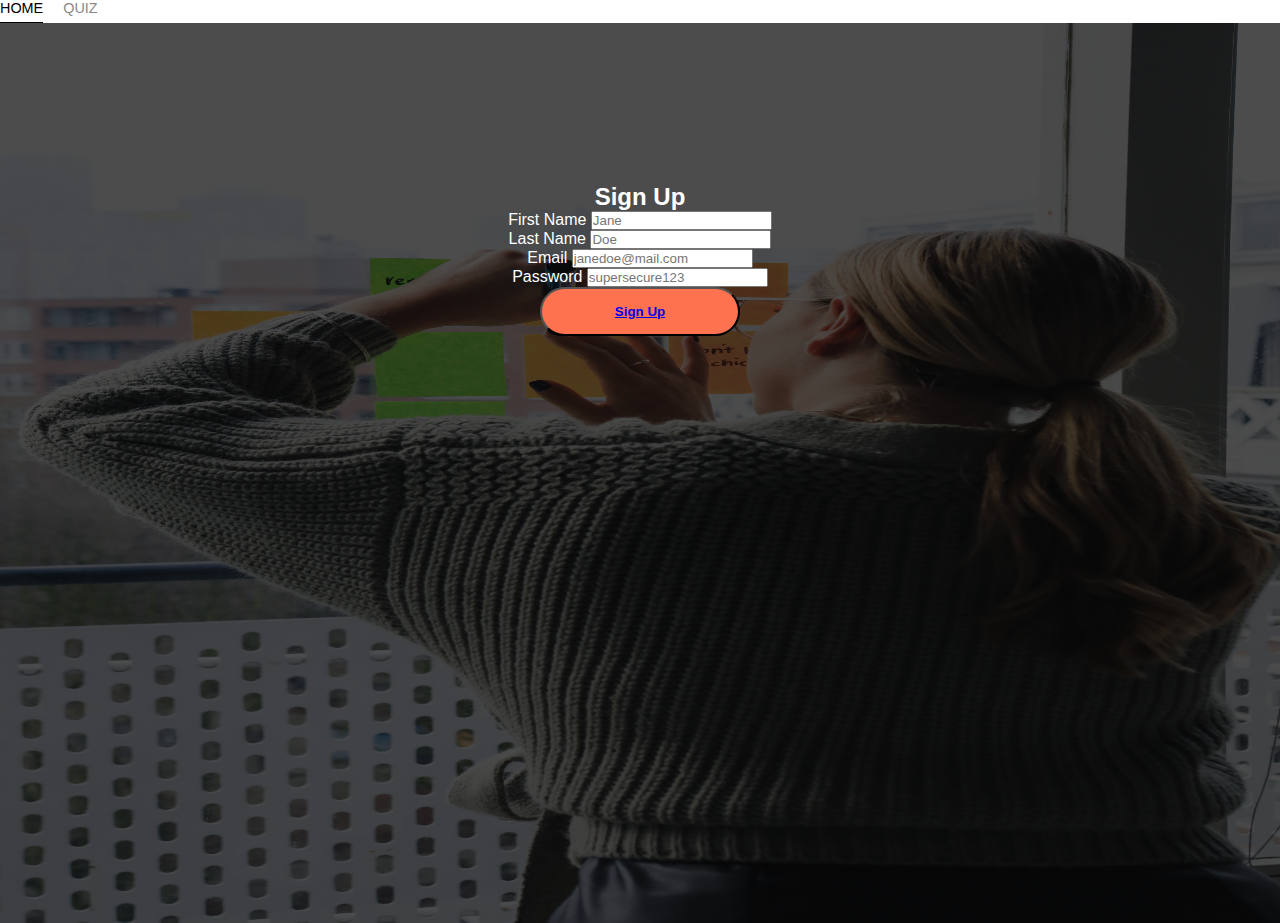
<file: before.html>
<!DOCTYPE html>
<html>
<head>
    <meta charset="utf-8" />
    <meta http-equiv="X-UA-Compatible" content="IE=edge">
    <meta name="viewport" content="width=device-width, initial-scale=1.0">
    <title>My Code Quiz</title>
    <link rel="stylesheet" href="assets/style1.css">
    <link rel="preconnect" href="https://fonts.gstatic.com" crossorigin>
    <link href="https://fonts.googleapis.com/css2?family=Noto+Serif:ital@1&display=swap" rel="stylesheet">
</head>
  <!-- Beginning of Nav  --> 
<body onload="slider()">
     <div class="container">
          <div class="nav-wrapper">
             <div class="left-side">
                  <div class="nav-link-wrapper .active-nav-link">
                       <a href="index.html">Home</a>
                  </div>
  
                  <div class="nav-link-wrapper">
                       <a href="index.html">Quiz</a>
                  </div>
             </div>
  
             <div class="right-side">
                  <div class="brand">
                       <div></div>
                  </div>
             </div>
     </div>

 <div class="banner">
     <div class="slider">
       <img src="assets/Images/Images/editing.jpg" id="slideImg">
    </div>
        <div class="overlay">
            <div class="container">
               <div class="content">
                <div class="clearfix">
                    <div class="card">
                      <h2>Sign Up</h2>
                      <form method="POST">
                        <div class="input-group">
                          <label for="first-name">First Name</label>
                          <input type="text" name="first-name" id="first-name" placeholder="Jane" />
                       </div>
                        <div class="input-group">
                        <label for="last-name">Last Name</label>
                        <input type="text" name="last-name" id="last-name" placeholder="Doe" />
                       </div>
                      <div class="input-group">
                      <label for="email">Email</label>
                      <input type="text" name="email" id="email" placeholder="janedoe@mail.com" />
                    </div>
                    <div class="input-group">
                      <label for="password">Password</label>
                      <input type="password" name="password" id="password" placeholder="supersecure123" />
                    </div>
                     <div id="msg"></div>
                    <button id="sign-up"><a href="main.html">Sign Up</a></button>
                    </form>
                </div>
            </div>
        </div>         
 </div>
<script src="assets/script1.js"></script>
<script>
 var slideImg = document.getElementById("slideImg");

     var images = [
          "assets/Images/Images/editing.jpg",
          "assets/Images/Images/code.jpg",
          "assets/Images/Images/desk.jpg",
          "assets/Images/Images/meeting.jpg",
          "assets/Images/Images/noting.jpg",
          "assets/Images/Images/people.jpg",
          "assets/Images/Images/networking.jpg",
          "assets/Images/Images/laptop.jpg",
          "assets/Images/Images/marketing.jpg",
];

     var len = images.length;
     var i = 0;

     function slider(){
          if(i > len-1){
               i = 0;
          }
          slideImg.src = images[i];
          i++;
          setTimeout('slider()',3000);
     }
</script>
</body>
</html>
</file>
<file: assets/style1.css>
Nav Styles
.nav-wrapper {
  display: flex;
  justify-content: space-between;
  padding: 38px;
}

.left-side {
  display: flex;
}

.nav-wrapper > .left-side > div {
  margin-right: 20px;
  font-size: 0.9em;
  text-transform: uppercase;
}

.nav-link-wrapper {
  height: 22px;
  border-bottom: 1px solid transparent;
  transition: border-bottom 0.5s;
}

.nav-link-wrapper a {
  color: #8a8a8a;
  text-decoration: none;
  transition: color 0.5s;
}

.nav-link-wrapper:hover {
  border-bottom: 1px solid black;
}

.nav-link-wrapper a:hover {
  color: black;
}
.active-nav-link {
  border-bottom: 1px solid black;
}
.active-nav-link a {
  color: black !important;
}

*{
  margin: 0;
  padding: 0;
  font-family: sans-serif;
}
.banner{
  width: 100%;
  height: 100vh;
  position: relative;
  overflow: hidden;
}
.slider{
  width: 100%;
  height: 100vh;
  position: absolute;
  top: 0;
}
#slideImg{
  width: 100%;
  height: 100%;
  animation: zoom 3s linear infinite;
}

@keyframes zoom{
  0%{
    transform: scale(1.3);
  }
  15%{
    transform: scale(1);
  }
  85%{
    transform: scale(1);
  }
  100%{
    transform: scale(1.3);
  }
}
.overlay{
  width: 100%;
  height: 100vh;
  background: linear-gradient(rgba(0,0,0,0.7),rgba(0,0,0,0.7));
  position: absolute;
  top: 0;
}
 .content{
  width: 60%;
  margin: 160px auto 0;
  text-align: center;
  color: white;
}
.content h1{
  font-size: 60px;
}
.content h3{
  width: 80%;
  margin: 20px auto 100px;
  font-weight: 100px;
  line-height: 25px;
} 
button{
  width: 200px;
  padding: 15px 0;
  text-align: center;
  margin: 0 10px;
  border-radius: 25px;
  font-weight: bold;
  border: 2px sold #fe7250;
  background-color: #fe7250;
  color: #fff;
  cursor: pointer;
  transition: 0.5s;
}
</file>
